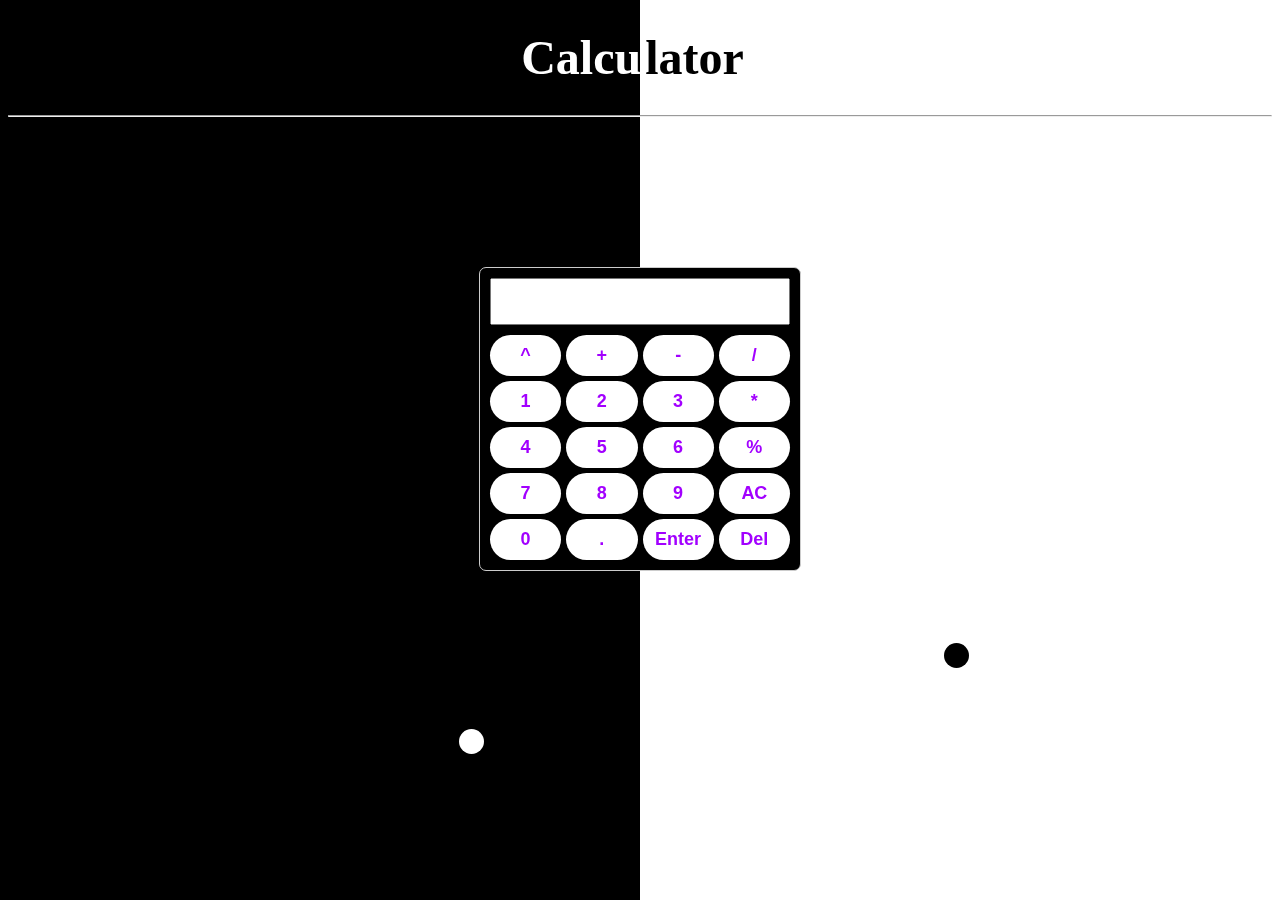
<file: Calculator/index.html>
<!DOCTYPE html>
<html lang="en">
<head>
    <meta charset="UTF-8">
    <meta name="viewport" content="width=device-width, initial-scale=1.0">
    <link href="style.css" rel="stylesheet" type="text/css">
    <link href="https://img.icons8.com/?size=512&id=4IZ8RiC9K8go&format=png" rel="icon" type="image/x-icon">
    <title>Calculator</title>
</head>
<body>
    <div class="bg-container"><div class="bg-img"></div></div>
    <div id="star1" class="star" style="background-color: black;"></div>
    <div id="star2" class="star" style="background-color: white;"></div>
    <div class="h1-container">
        <h1 class="hleft">Calcu</h1>
        <h1 class="hright">lator</h1>
    </div><hr>
    <div class="calculator">
        <div class="screen">
            <input id="display" class="display" type="text" placeholder="" readonly>
        </div>
        <div class="buttons">
            <button onclick="appendValue('**')"> ^ </button>
            <button onclick="appendValue('+')"> + </button>
            <button onclick="appendValue('-')"> - </button>
            <button onclick="appendValue('/')"> / </button>
            <button onclick="appendValue('1')"> 1 </button>
            <button onclick="appendValue('2')"> 2 </button>
            <button onclick="appendValue('3')"> 3 </button>
            <button onclick="appendValue('*')"> * </button>
            <button onclick="appendValue('4')"> 4 </button>
            <button onclick="appendValue('5')"> 5 </button>
            <button onclick="appendValue('6')"> 6 </button>
            <button onclick="appendValue('%')"> % </button>
            <button onclick="appendValue('7')"> 7 </button>
            <button onclick="appendValue('8')"> 8 </button>
            <button onclick="appendValue('9')"> 9 </button>
            <button onclick="flush()"> AC </button>
            <button onclick="appendValue('0')"> 0 </button>
            <button onclick="appendValue('.')"> . </button>
            <button onclick="compute()"> Enter </button>
            <button onclick="del()"> Del </button>
        </div>
    </div>
    <script src="script.js"></script>
    <audio src="Daddy.mp3" id="sfx"></audio>
</body>
</html>
</file>
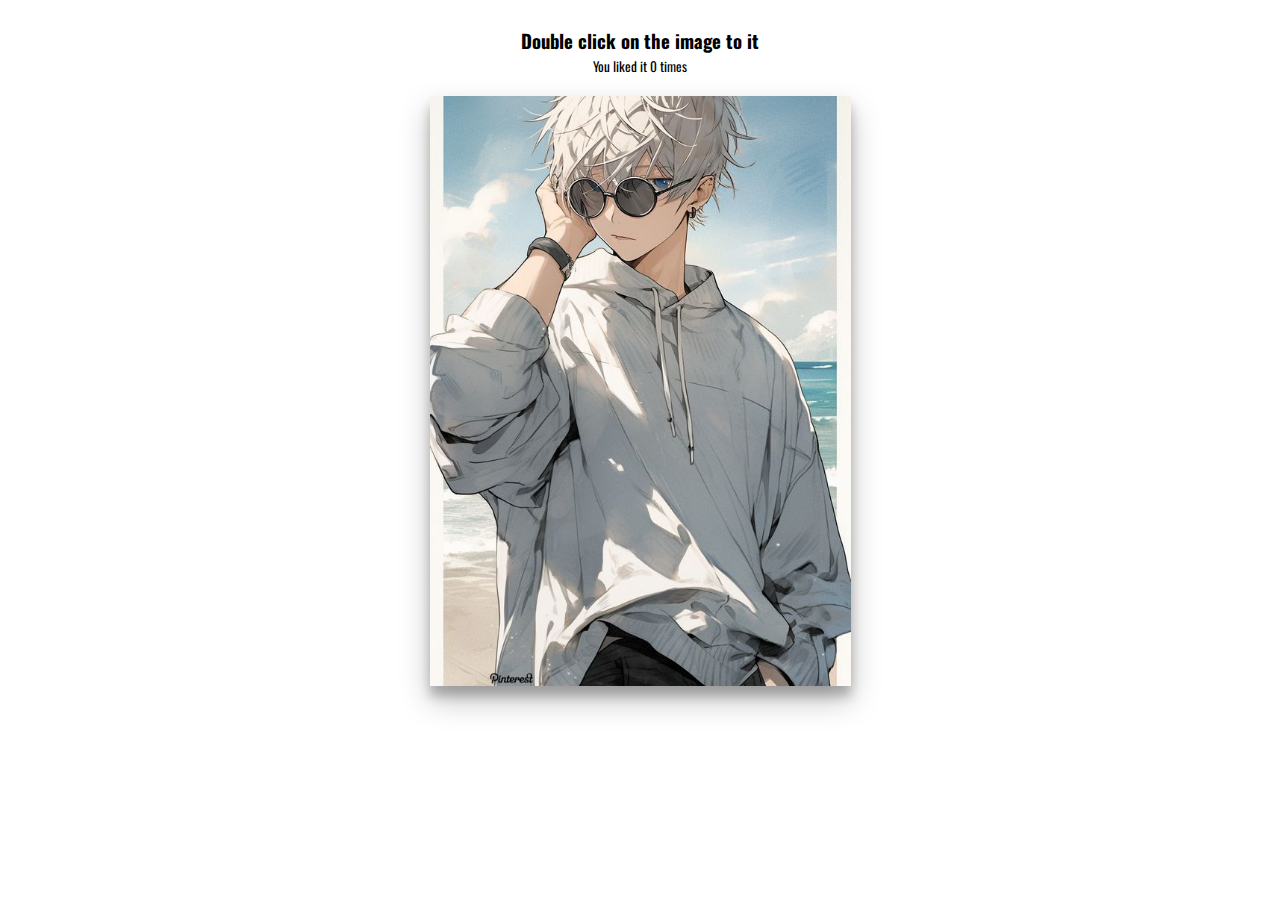
<file: Double-Click/index.html>
<!DOCTYPE html>
<html lang="en">
  <head>
    <meta charset="UTF-8" />
    <meta name="viewport" content="width=device-width, initial-scale=1.0" />
    <link rel="stylesheet" href="https://cdnjs.cloudflare.com/ajax/libs/font-awesome/5.14.0/css/all.min.css" integrity="sha512-1PKOgIY59xJ8Co8+NE6FZ+LOAZKjy+KY8iq0G4B3CyeY6wYHN3yt9PW0XpSriVlkMXe40PTKnXrLnZ9+fkDaog==" crossorigin="anonymous" />
    <link rel="stylesheet" href="style.css" /> 
    <title>Double Click Heart</title>
  </head>
  <body>
    <h3>Double click on the image to <i class="fas fa-heart"></i> it</h3>
    <small>You liked it <span id="times">0</span> times</small>

    <div class="loveMe"></div>

    <script src="script.js"></script>
  </body>
</html>
</file>
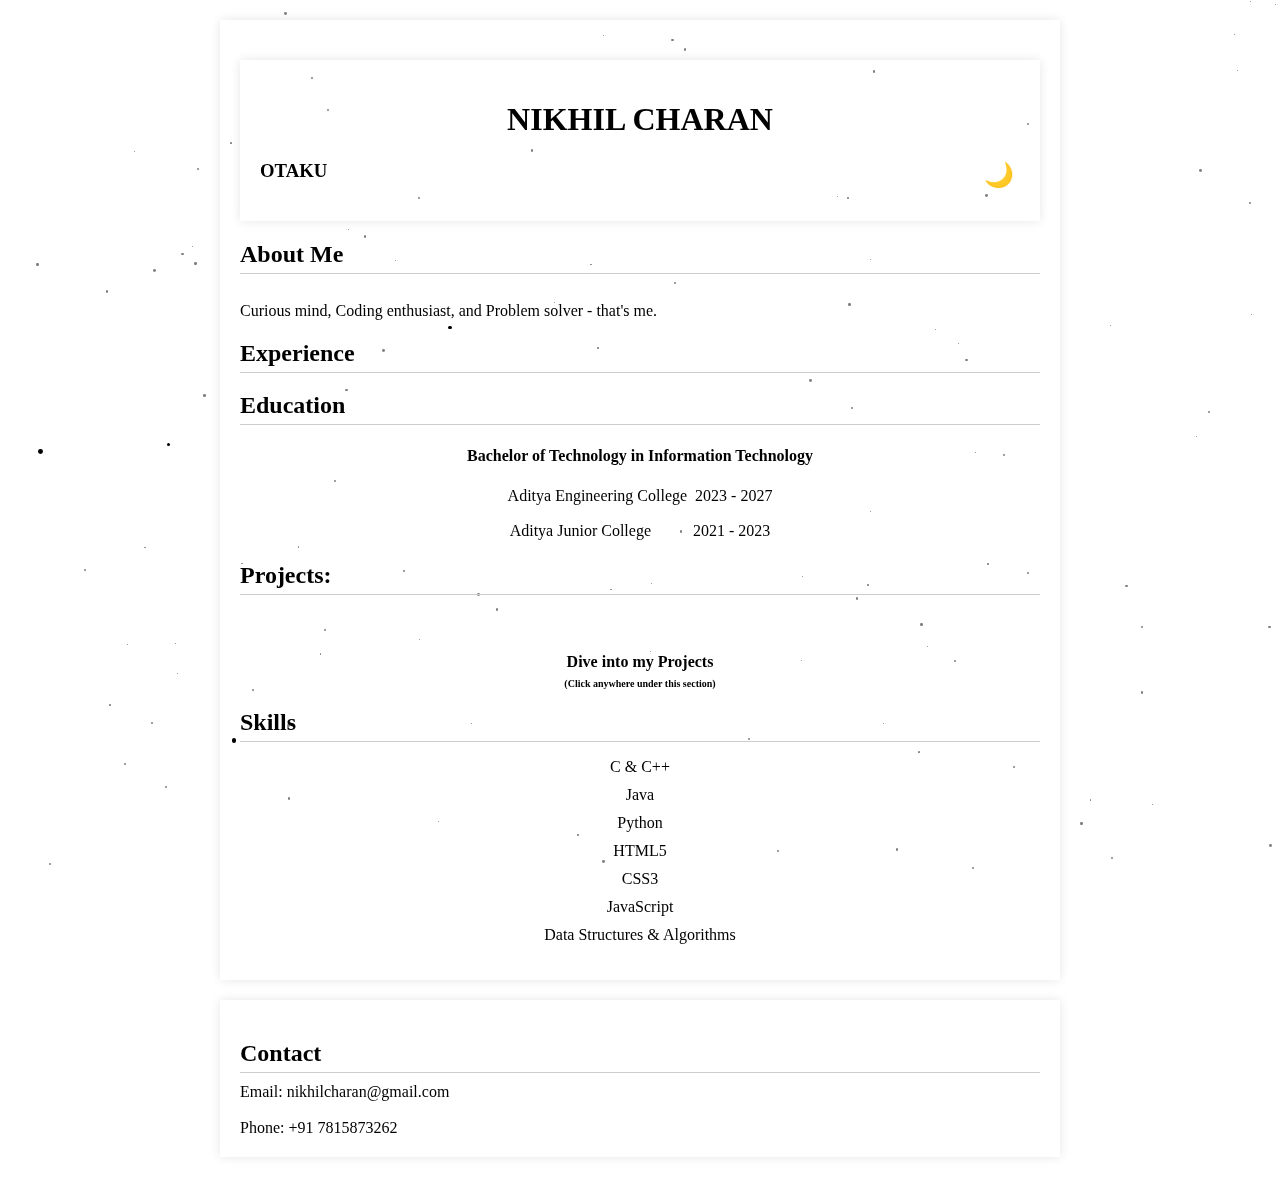
<file: Portfolio/index.html>
<!DOCTYPE html>
<html lang = "en">

<head>
    <meta charset="UTF-8">
    <meta name="viewport" content="width=device-width, initial-scale=1.0">
    <link rel="stylesheet" href="https://cdnjs.cloudflare.com/ajax/libs/font-awesome/5.14.0/css/all.min.css" integrity="sha512-1PKOgIY59xJ8Co8+NE6FZ+LOAZKjy+KY8iq0G4B3CyeY6wYHN3yt9PW0XpSriVlkMXe40PTKnXrLnZ9+fkDaog==" crossorigin="anonymous" />
    <link rel="icon" href="https://logopond.com/logos/02ef73691442627461ae3c3b3f98eb06.png" type="image/x-icon"> <!--favi con-->
    <link rel="stylesheet" href="style.css" type="text/css" >
    <title>Portfolio</title> 
</head>
<body>
     
    <div id="stars"></div>
    <audio id="audio" src="Template.mp3" loop></audio>

    <div class="container">

        <header class="container" style="position: sticky; backface-visibility: hidden;">
            <h1>NIKHIL CHARAN</h1>
            <button id="toggle-btn" class="sun">☀️</button>
            <h3> OTAKU </h3>
        </header>

        <section class="section">
            <h2>About Me</h2> <br>
            <span>Curious mind, Coding enthusiast, and Problem solver - that's me.</span>
        </section>
        
        <section class="section">
            <h2>Experience</h2>
            <ul>
                <!-- <li>
                    <strong>NULL</strong>
                    <span>NULL(companyName)</span>
                    <span>2024 - Present</span>
                </li> -->
                <!-- <li>
                    <strong>Intern</strong>
                    <span>TechnicalHub</span>
                    <span>2025 - 2027</span>
                </li> -->
            </ul>
        </section>
        
        <section class="section">
            <h2>Education</h2>
            <ul>
                <li>
                    <h4>Bachelor of Technology in Information Technology</h4>
                    <span>Aditya Engineering College</span>
                    <span>ㅤㅤㅤㅤㅤㅤㅤㅤㅤㅤㅤㅤㅤㅤㅤ</span>
                    <span>2023 - 2027</span>
                </li>
                <li>
                    <span>Aditya Junior College</span>
                    <span>ㅤㅤㅤㅤㅤㅤㅤㅤㅤㅤㅤㅤㅤㅤㅤ ㅤﾠﾠ</span>
                    <span>2021 - 2023</span>
                </li>
            </ul>
        </section>

        <section class="section">
            <h2>Projects: </h2>
                <a href="https://nikhilcharan-dev.github.io/Projects/" class="link"> 
                <p class="P">Dive into my Projects</p>
                <p class="note">(Click anywhere under this section)</p>
               </a>
        </section>

        <section class="section">
            <h2>Skills</h2>
            <ul class="skills">
                <li>C & C++</li>
                <li>Java</li>
                <li>Python</li>
                <li>HTML5</li>
                <li>CSS3</li>
                <li>JavaScript</li>
                <li>Data Structures & Algorithms</li>
            </ul>
        </section>

    </div>

    <footer class="container">
        <section class="section">
            <h2>Contact</h2>
            <span>Email: nikhilcharan@gmail.com</span><br><br>
            <span>Phone: +91 7815873262</span>
        </section>
    </footer>
    <script src="script.js"></script>
</body>
</html>
</file>
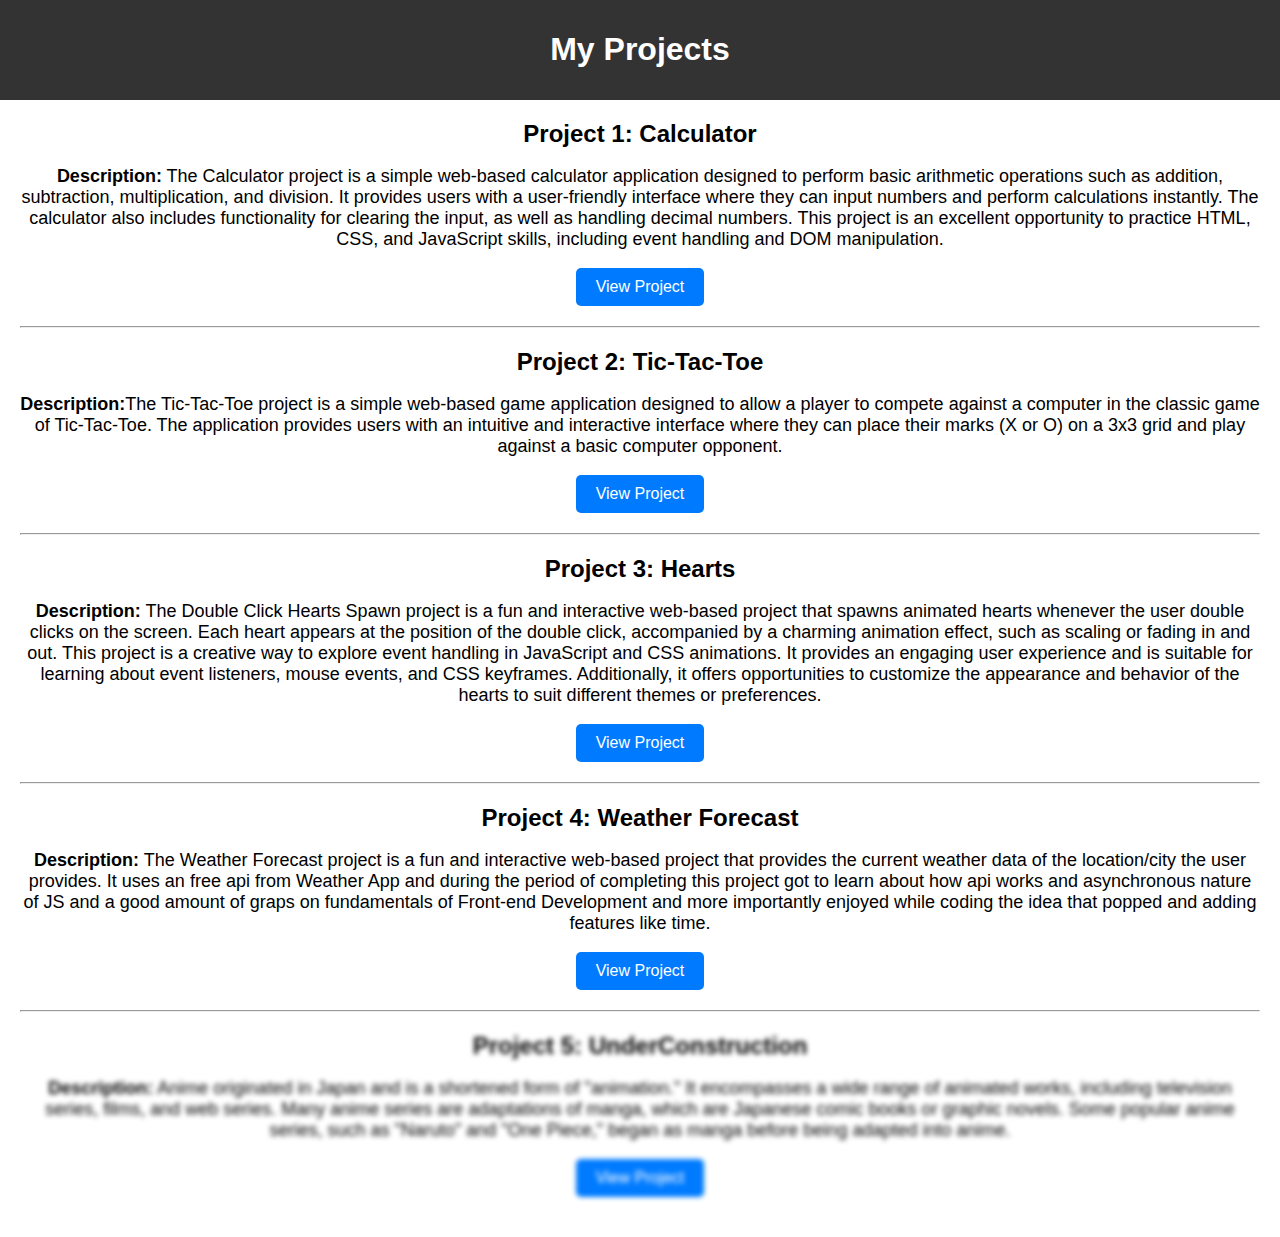
<file: Projects/index.html>
<!DOCTYPE html>
<html lang="en">
<head>
    <meta charset="UTF-8">
    <meta name="viewport" content="width=device-width, initial-scale=1.0">
    <link rel="icon" href="https://img.icons8.com/?size=512&id=iVqWajadBJPn&format=png">
    <link href="https://fonts.googleapis.com/css2?family=Playfair+Display&family=Open+Sans&display=swap" rel="stylesheet">
    <link rel="stylesheet" href="style.css">
    <title>ProjectSpace</title>
</head>
<body>
    <header>
        <h1>My Projects</h1>
    </header>
    <main>
        <section class="project">
            <h2 style="margin-top: 100px;">Project 1: Calculator</h2>
            <p><strong>Description:</strong> The Calculator project is a simple web-based calculator application designed to perform basic arithmetic operations such as addition, subtraction, multiplication, and division.
                 It provides users with a user-friendly interface where they can input numbers and perform calculations instantly.
                 The calculator also includes functionality for clearing the input, as well as handling decimal numbers. 
                 This project is an excellent opportunity to practice HTML, CSS, and JavaScript skills, including event handling and DOM manipulation.</p>
            <a target="_blank" href="https://nikhilcharan-dev.github.io/Calculator/">View Project</a>
        </section>

        <hr>

        <section class="project">
            <h2>Project 2: Tic-Tac-Toe </h2>
            <p><strong>Description:</strong>The Tic-Tac-Toe project is a simple web-based game application designed to allow a player to compete against a computer in the classic game of Tic-Tac-Toe. 
                The application provides users with an intuitive and interactive interface where they can place their marks (X or O) on a 3x3 grid and play against a basic computer opponent.</p>
            <a target="_blank" href="https://nikhilcharan-dev.github.io/Tic-Tac-Toe/ ">View Project</a>
        </section>

        <hr>

        <section class="project">
            <h2>Project 3: Hearts</h2>
            <p><strong>Description:</strong> The Double Click Hearts Spawn project is a fun and interactive web-based project that spawns animated hearts whenever the user double clicks on the screen. 
                Each heart appears at the position of the double click, accompanied by a charming animation effect, such as scaling or fading in and out. 
                This project is a creative way to explore event handling in JavaScript and CSS animations. It provides an engaging user experience and is suitable for learning about event listeners, mouse events, and CSS keyframes. 
                Additionally, it offers opportunities to customize the appearance and behavior of the hearts to suit different themes or preferences.</p>
            <a target="_blank" href="https://nikhilcharan-dev.github.io/Double_CLick/">View Project</a>
        </section>

        <hr>

        <section class="project"> <!--style="filter: blur(2.5px);" -->
            <h2>Project 4: Weather Forecast</h2>
            <p><strong>Description:</strong> The Weather Forecast project is a fun and interactive web-based project that provides the current weather data of the location/city the user provides. It
            uses an free api from Weather App and during the period of completing this project got to learn about how api works and asynchronous nature of JS and a good amount of graps on fundamentals of 
            Front-end Development and more importantly enjoyed while coding the idea that popped and adding features like time.</p>
            <a target="_blank" href="https://nikhilcharan-dev.github.io/weather-app/">View Project</a>
        </section>

        <hr>

        <section class="project" style="filter: blur(2.5px);"> <!--style="filter: blur(2.5px);" -->
            <h2>Project 5: UnderConstruction</h2>
            <p><strong>Description:</strong>  Anime originated in Japan and is a shortened form of "animation." It encompasses a wide range of animated works, including television series, films, and web series.
                Many anime series are adaptations of manga, which are Japanese comic books or graphic novels. Some popular anime series, such as "Naruto" and "One Piece," began as manga before being adapted into anime.</p>
            <a href="">View Project</a>
        </section>
        

    </main>
</body>
</html>
</file>
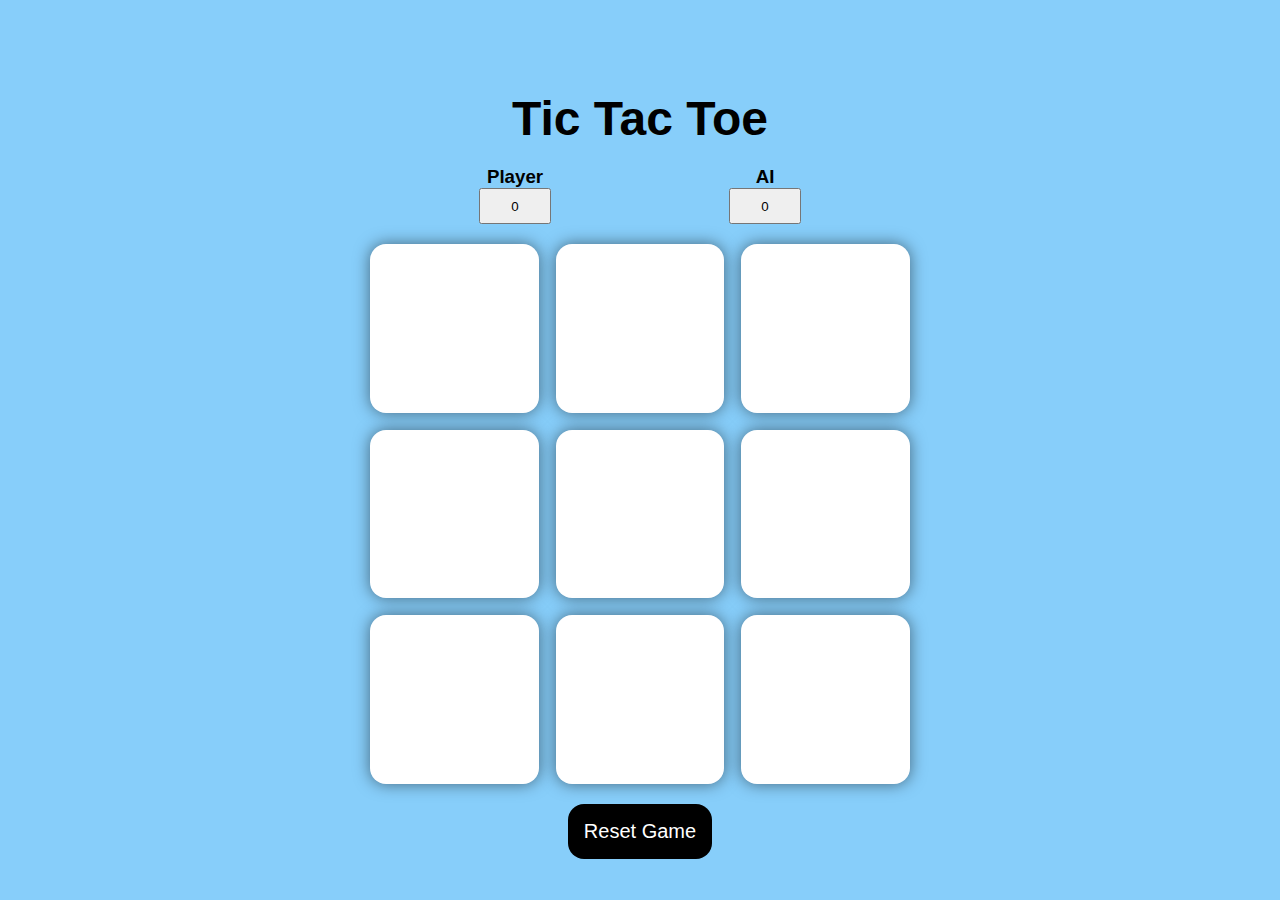
<file: Tic-Tac-Toe/index.html>
<!DOCTYPE html>
<html lang="en">
<head>
    <meta charset="UTF-8">
    <meta name="viewport" content="width=device-width, initial-scale=1.0">
    <link rel="stylesheet" href="style.css" type="text/css">
    <title>Tic-Tac-Toe</title>
</head>
<body>

    <h1>Tic Tac Toe</h1>
    
    <div class="info">
        <div class="scoreboard">
            <h3 class="player">Player</h3>
            <button class="playerScore">0</button>
        </div>
        <div class="scoreboard">
            <h3 class="ai">AI</h3>
            <button class="aiScore">0</button>
        </div>
    </div>

    <div class="container">
        <div class="game">
            <button class="btn"></button>
            <button class="btn"></button>
            <button class="btn"></button>
            <button class="btn"></button>
            <button class="btn"></button>
            <button class="btn"></button>
            <button class="btn"></button>
            <button class="btn"></button>
            <button class="btn"></button>
        </div>
    </div>

    <button class="reset">Reset Game</button>

    <script src="script.js"></script>
</body>
</html>
</file>
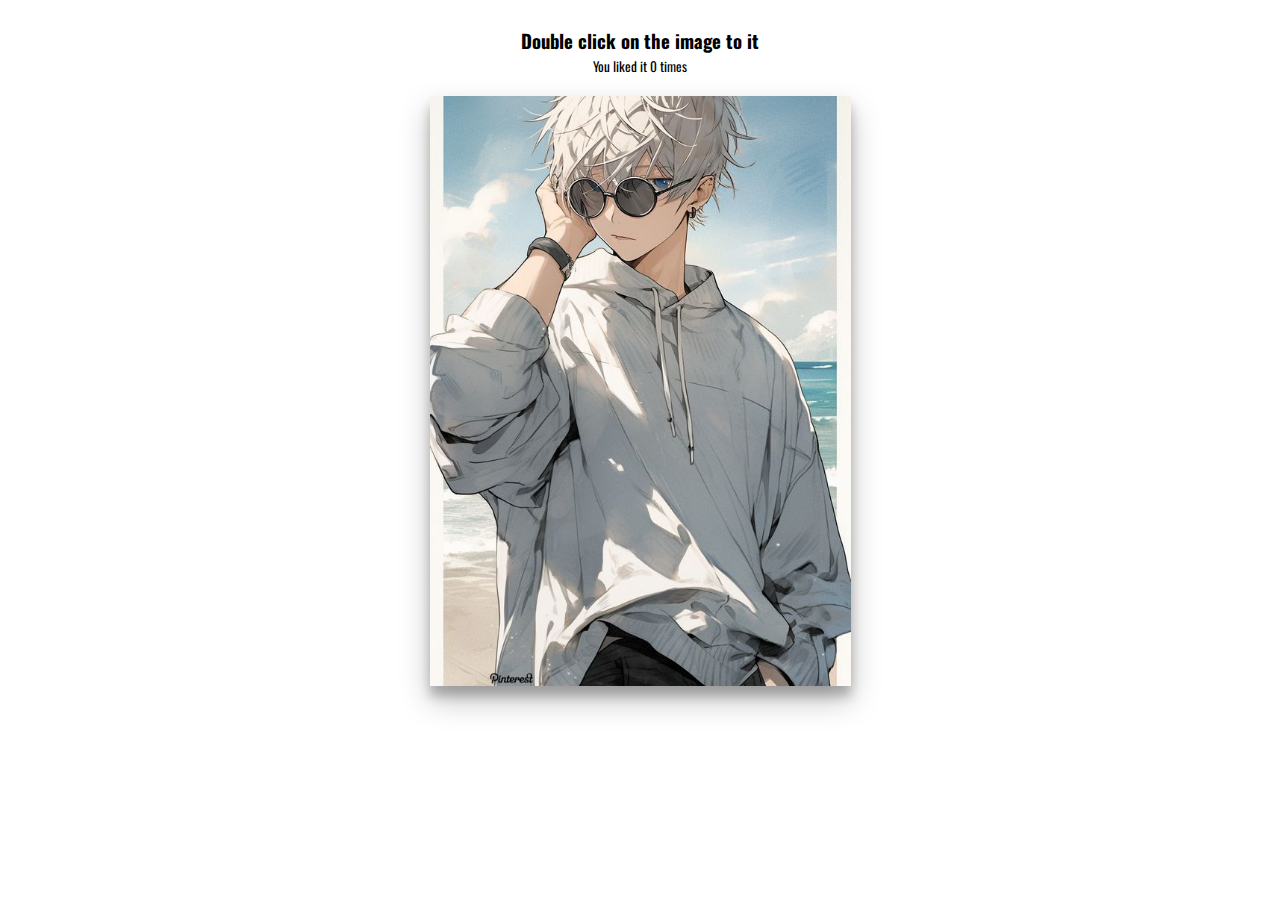
<file: Double-Click/Heart.html>
<!DOCTYPE html>
<html lang="en">
  <head>
    <meta charset="UTF-8" />
    <meta name="viewport" content="width=device-width, initial-scale=1.0" />
    <link rel="stylesheet" href="https://cdnjs.cloudflare.com/ajax/libs/font-awesome/5.14.0/css/all.min.css" integrity="sha512-1PKOgIY59xJ8Co8+NE6FZ+LOAZKjy+KY8iq0G4B3CyeY6wYHN3yt9PW0XpSriVlkMXe40PTKnXrLnZ9+fkDaog==" crossorigin="anonymous" />
    <link rel="stylesheet" href="Heart.css" /> 
    <title>Double Click Heart</title>
  </head>
  <body>
    <h3>Double click on the image to <i class="fas fa-heart"></i> it</h3>
    <small>You liked it <span id="times">0</span> times</small>

    <div class="loveMe"></div>

    <script src="Heart.js"></script>
  </body>
</html>
</file>
<file: Calculator/style.css>
.h1-container {
    margin: 30px  30px;
    text-align: center;
}

h1 {
    color: rgb(0, 0, 0);
    font-size: xxx-large;
    font-weight: bold;
    display: inline;
}

.hleft {
    margin: 0 0 0 -15px;
    color: white;
}


.calculator {
    width: 300px;
    margin: 50px auto;
    margin-top: 150px;
    border: 1px solid #ccc;
    border-radius: 7px;
    padding: 10px;
    background-color: rgb(0, 0, 0);
}

.buttons {
    display: grid;
    grid-template-columns: repeat(4, 1fr);
    grid-gap: 5px;
}

.buttons button{
    opacity: 1;
    padding: 10px;
    font-size: 18px;
    font-weight: bold;
    color: rgb(162, 0, 255);
    border:#f0f0f0;
    cursor: pointer;
    border-radius: 100px;
    background-color: rgb(255, 255, 255);
}

.buttons button:hover {
    background-color: rgb(0, 0, 0);
    transition: background-color 0.2s;
}

.display {
    width: 100%;
    box-sizing: border-box;
    margin-bottom: 10px;
    padding: 10px;
    font-size: 20px;
    text-align: right;
}

.buttons button:active {
    color: rgb(0, 0, 0);
}

.bg-container {
    position: fixed;
    top: 0;
    left: 0;
    width: 100%;
    height: 100%;
    overflow: hidden;
    z-index: -1;
}

.bg-img {
    background-color: black;
    background-size: cover;
    /* filter: blur(1px); */
    width: 50%;
    height: 100%;
}

.star {
    position: absolute;
    width: 25px;
    height: 25px;
    border-radius: 50%;
    transition: left 1s ease, top 1s ease;
    animation: floatAnimation 5s infinite alternate ease-in-out;
}

@keyframes floatAnimation {
    from { transform: translate(0, 0); }
    to { transform: translate(50px, 50px); }
}

#footer {
    position: fixed;
    bottom: -100px;
    left: 0;
    width: 100%;
    background-color: #333;
    padding: 20px;
    transition: bottom 0.3s ease;
    z-index: 1000;
    color: white;
}
</file>
<file: Double-Click/style.css>
@import url('https://fonts.googleapis.com/css?family=Oswald');

body {
  font-family: 'Oswald', sans-serif;
  text-align: center;
  overflow: hidden;
  margin: 0;
}

h3 {
  margin-bottom: 0;
  text-align: center;
}

small {
  display: block;
  margin-bottom: 20px;
  text-align: center;
}

.fa-heart {
  color: red;
  font-size: 25px;
}

.loveMe {
  height: 590px;
  width: 421px;
  background: url('Gojo_heart.jpg') no-repeat center center/cover;
  margin: auto;
  cursor: pointer;
  max-width: 100%;
  position: relative;
  box-shadow: 0 14px 28px rgba(0, 0, 0, 0.25), 0 10px 10px rgba(0, 0, 0, 0.22);
  overflow: hidden;
  user-select: none;
  outline: none;
}

.loveMe .fa-heart {
  position: absolute;
  animation: grow 0.6s linear;
  transform: translate(-50%, -50%) scale(0);
  transform-origin: center center;
}

@keyframes grow {
  to {
    transform: translate(-50%, -50%) scale(20);
    opacity: 0;
  }
}
</file>
<file: Portfolio/style.css>
body {
    font-family: 'Times New Roman', Times, serif;
    transition: background-color 1.0s, color 1.0s;
}

h1 { text-align: center; }
h3 { text-align: left; }
h4 { text-align: center; font-weight: bold; }

.P {
    padding: 50px 0px 0px 0px;
    line-height: 1.6px;
    text-align: center;
    font-weight: bold;
}

.note {
    font-size: x-small;
    font-weight: bold;
    text-align: center;
    text-decoration: wavy;
    padding: 0 0 0 0;
}

.container {
    position: relative;
    max-width: 800px;
    margin: 20px auto;
    padding: 20px;
    box-shadow: 0 0 10px rgba(0, 0, 0, 0.1);
    z-index: 1;
    transition: background-color 0.3s ease;
    overflow: hidden; 
    animation: floatAnimation 5s infinite alternate; /* animation added */
}

.section h2 {
    border-bottom: 1px solid #ccc;
    padding-bottom: 5px;
    margin-bottom: 10px;
}

.section ul {
    list-style-type: none;
    padding: 0;
}

.section li {
    text-align: center;
    margin-bottom: 10px;
}

.section li strong {
    display: inline-block;
    width: 120px;
}

@keyframes floatAnimation {
    0% { transform: translateY(0); }
    50% { transform: translateY(-5px); }
    100% { transform: translateY(0); }
}

.link {
    text-decoration: none;
    transition: color 1.0s;
}

#toggle-btn {
    float: right;
    font-size: 24px;
    border: none;
    background: none;
    cursor: pointer;
    z-index: 999;
}

body.light-mode {
    background-color: white;
    color: black;
}

body.dark-mode {
    background-color: black;
    color: white;
}

#toggle-btn.moon {
    display: inline;
}

#toggle-btn.sun {
    display: inline;
}

#stars {
    position: fixed;
    top: 0;
    left: 0;
    width: 100%;
    height: 100%;
  }
  
  .star, .asteriod {
    position: absolute;
    background-color: #000000;
    border-radius: 50%;
    animation: twinkle 1s infinite alternate, move 10s infinite linear;
  }

  @keyframes twinkle {
    from {
        opacity: 0.8;
    }
    to {
        opacity: 1; 
    }
  }
  
  @keyframes move {
    0% { 
      transform: translate(0, 0); 
      opacity: 1;
    }
    50% { 
      opacity: 0.5; 
    }
    100% { 
      transform: translate(calc(100vw - 100%), -100vh); 
      opacity: 0;
    }
  }
</file>
<file: Projects/style.css>
body {
    font-family: Arial, sans-serif;
    /* font-family: 'Times New Roman', Times, serif; */
    margin: 0;
    padding: 0px;
}

header {
    position: fixed;
    background-color: #333;
    color: #fff;
    padding: 10px 0;
    text-align: center;
    width: 100%;
    z-index: 1000;
}

main {
    padding: 20px;
}

.project {
    margin-bottom: 20px;
    text-align: center;
}

.project h2 {
    margin-bottom: 5px;
}

.project a {
    display: inline-block;
    background-color: #007bff;
    color: #fff;
    padding: 10px 20px;
    text-decoration: none;
    border-radius: 5px;
}

.project a:hover {
    background-color: #0056b3;
}

p {
    font-size: large;
}

a {
    text-align: center;
}
</file>
<file: Tic-Tac-Toe/style.css>
* {
    margin: 0;
    padding: 0;
    box-sizing: border-box;
}

h1 {
    font-size: 3rem;
    margin-top: 50px;
}

body {
    font-family: sans-serif;
    background-color: lightskyblue;
    text-align: center;
    display: flex;
    flex-direction: column;
    align-items: center;
    justify-content: center;
    min-height: 100vh;
}

.info {
    display: flex;
    justify-content: space-around;
    width: 100%;
    max-width: 500px;
    margin: 20px 0;
}

.scoreboard {
    display: flex;
    flex-direction: column;
    align-items: center;
}

.playerScore, .aiScore {
    height: 4vmin;
    width: 8vmin;
}

.container {
    display: flex;
    justify-content: center;
    align-items: center;
    height: 60vh;
    width: 100%;
}

.game {
    display: grid;
    grid-template-columns: repeat(3, 1fr);
    grid-gap: 1.9vmin;
    width: 60vmin;
    height: 60vmin;
}

.btn {
    width: 100%;
    height: 100%;
    border: none;
    border-radius: 1rem;
    box-shadow: 0 0 1rem rgba(0, 0, 0, 0.5);
    font-size: 8vmin;
    color: #b0413e;
    background-color: white;
    cursor: pointer;
}

.reset {
    margin-top: 20px;
    padding: 1rem;
    font-size: 1.25rem;
    background-color: black;
    color: white;
    border: none;
    border-radius: 1rem;
    cursor: pointer;
}
</file>
<file: Double-Click/Heart.css>
@import url('https://fonts.googleapis.com/css?family=Oswald');

body {
  font-family: 'Oswald', sans-serif;
  text-align: center;
  overflow: hidden;
  margin: 0;
}

h3 {
  margin-bottom: 0;
  text-align: center;
}

small {
  display: block;
  margin-bottom: 20px;
  text-align: center;
}

.fa-heart {
  color: red;
  font-size: 25px;
}

.loveMe {
  height: 590px;
  width: 421px;
  background: url('Gojo_heart.jpg') no-repeat center center/cover;
  margin: auto;
  cursor: pointer;
  max-width: 100%;
  position: relative;
  box-shadow: 0 14px 28px rgba(0, 0, 0, 0.25), 0 10px 10px rgba(0, 0, 0, 0.22);
  overflow: hidden;
  user-select: none;
  outline: none;
}

.loveMe .fa-heart {
  position: absolute;
  animation: grow 0.6s linear;
  transform: translate(-50%, -50%) scale(0);
  transform-origin: center center;
}

@keyframes grow {
  to {
    transform: translate(-50%, -50%) scale(20);
    opacity: 0;
  }
}
</file>
